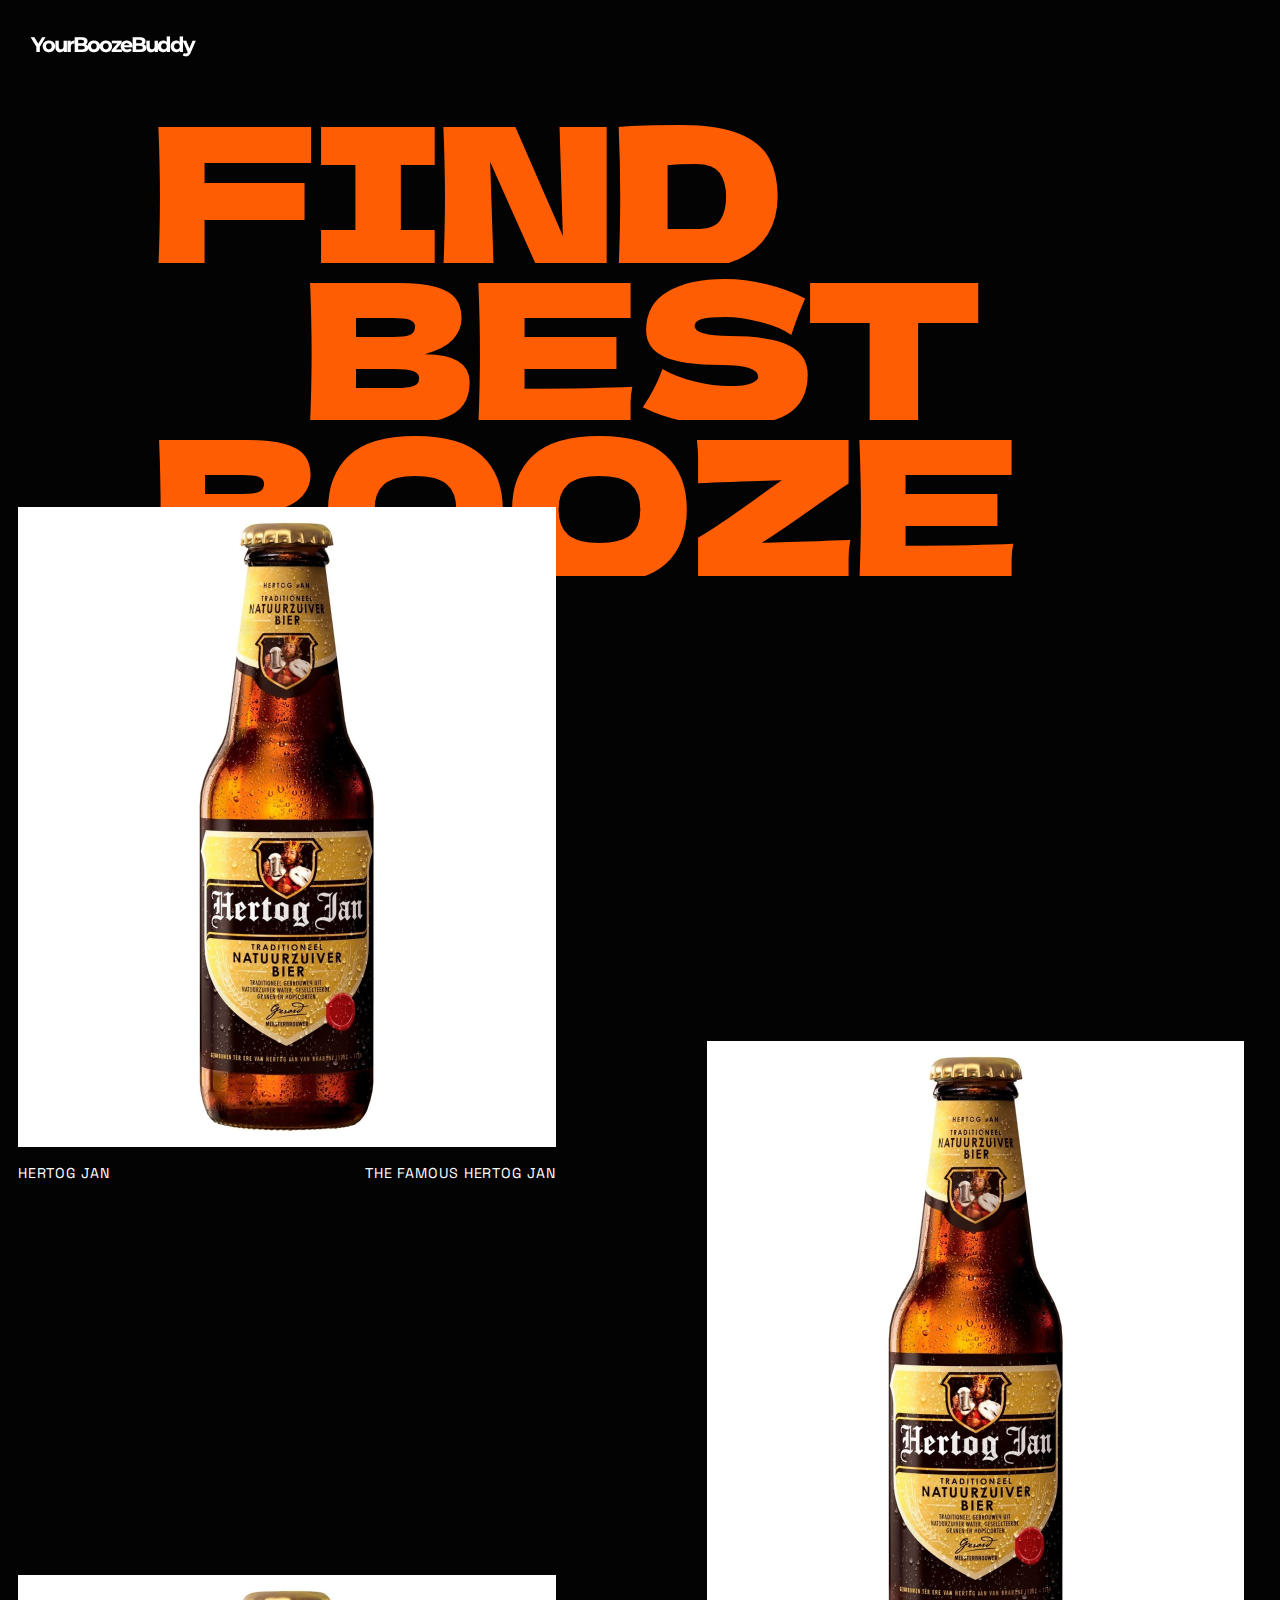
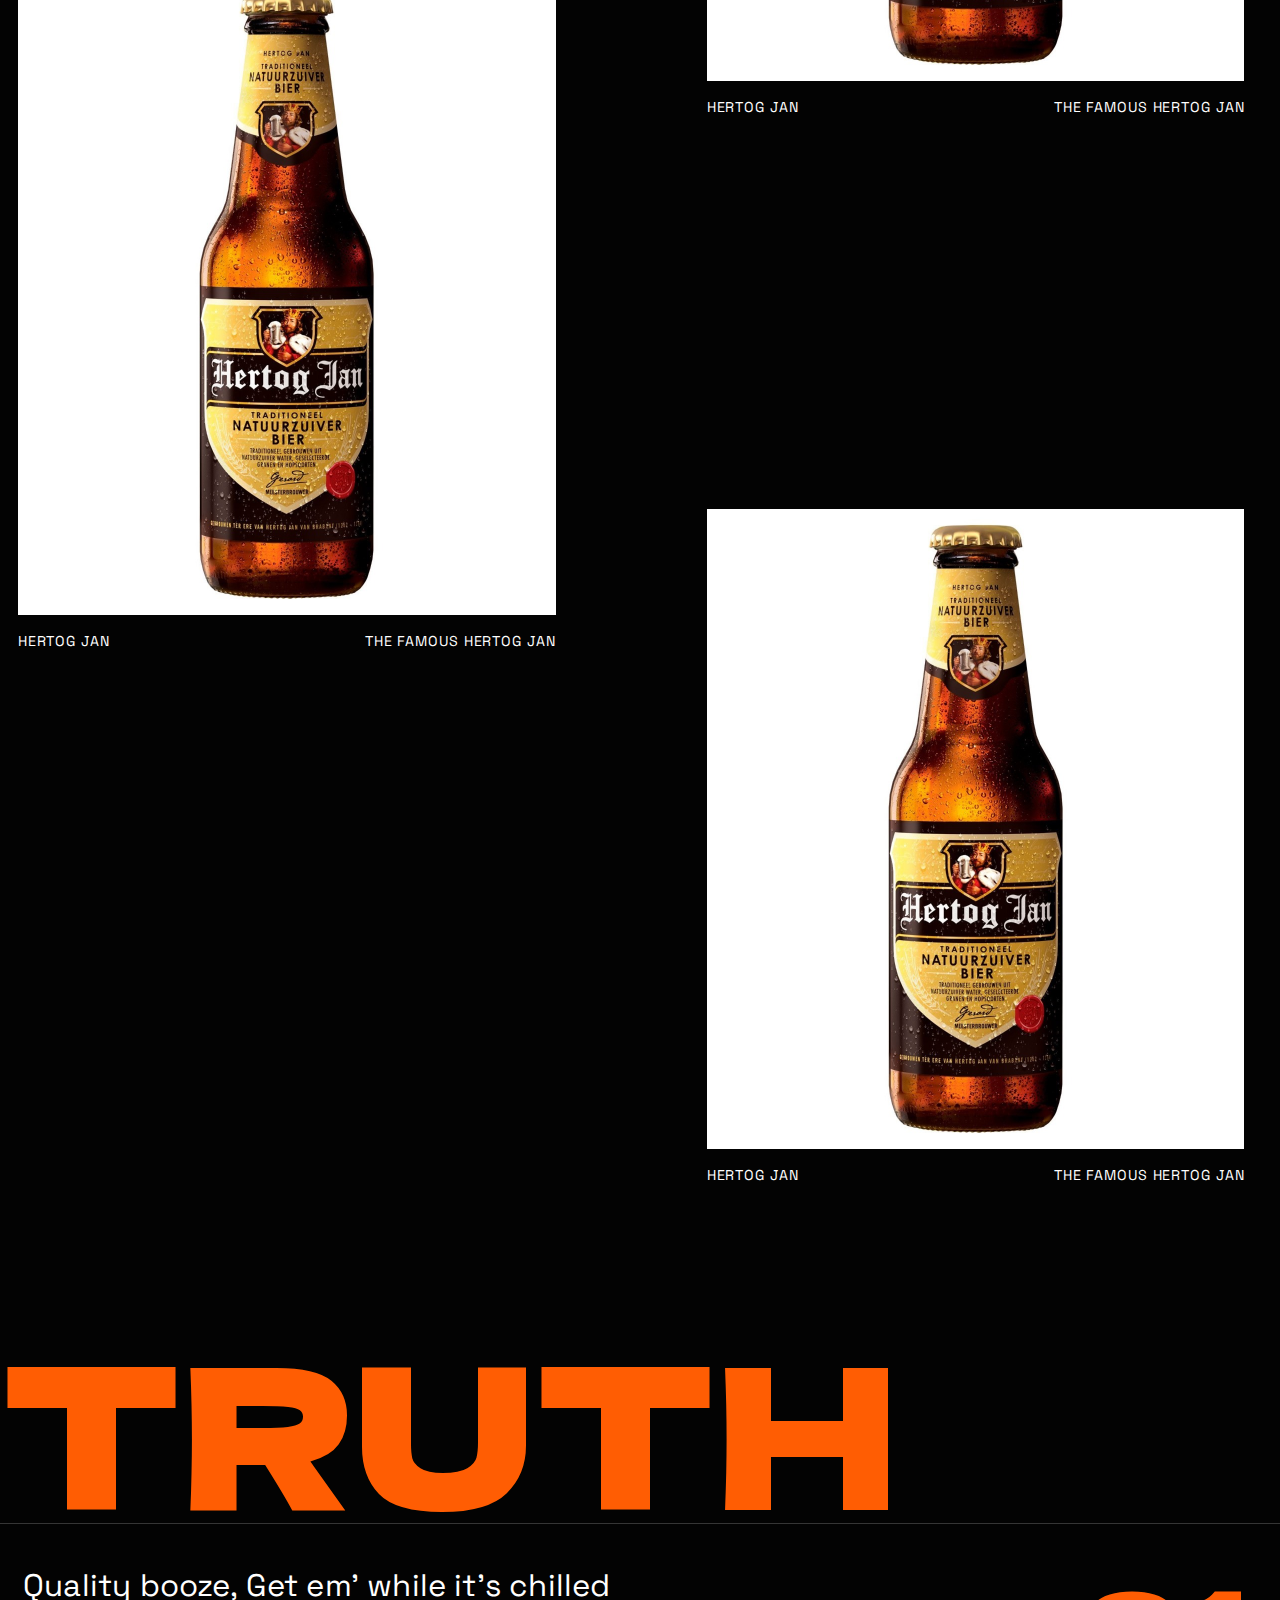
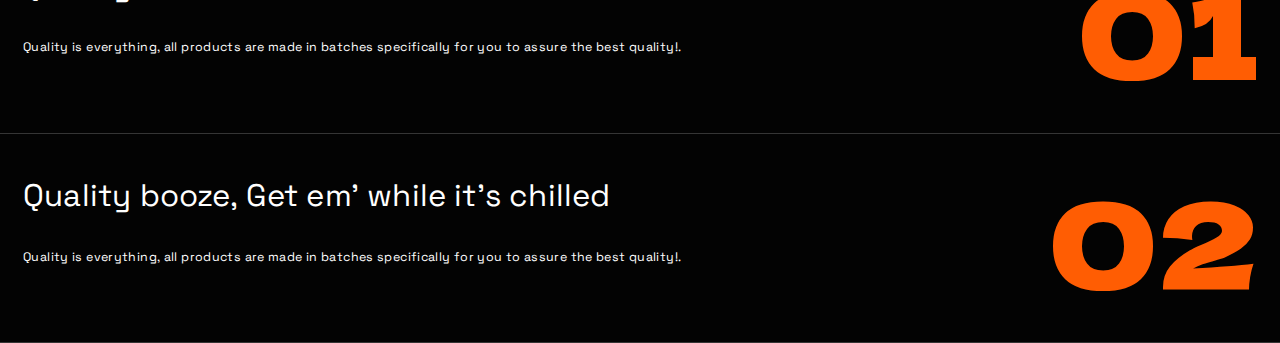
<file: index.html>
<!DOCTYPE html>
<html lang="en">
<head>
    <meta charset="UTF-8">
    <meta http-equiv="X-UA-Compatible" content="IE=edge">
    <meta name="viewport" content="width=device-width, initial-scale=1.0">
    <link rel="preconnect" href="https://fonts.googleapis.com">
    <link rel="preconnect" href="https://fonts.gstatic.com" crossorigin>
    <link href="https://fonts.googleapis.com/css2?family=Dela+Gothic+One&family=Montserrat&family=Space+Grotesk&display=swap" rel="stylesheet">
    <link rel="stylesheet" href="main.css">
    <title>Document</title>
</head>
<body>
    <main>
        <nav class="nav">
            <div class="fill-nav">
                <a href="/" class="logo">
                    <h1>YourBoozeBuddy</h1>
                </a>
            </div>
        </nav>
        <div class="home">
            <div class="home-content">
                <div class="home-heading">
                    <span>
                        <span>
                            <span>Find</span>
                        </span>
                    </span>
                    <span>
                        <span>
                            <span>Best</span>
                        </span>
                    </span>
                    <span>
                        <span>
                            <span>Booze</span>
                        </span>
                    </span>
                </div>
            </div>
            <div class="booze-listing">
                <div class="wrap">
                    <div class="card">
                        <div class="container">
                            <div class="card-image">
                                <img src="./hertog jannetje.jpg" alt="blah">
                            </div>
                            <div class="card-info">
                                <h2 class="title">Hertog Jan</h2>
                                <span>The famous Hertog Jan</span>
                            </div>
                        </div>
                    </div>
                </div>
                <div class="wrap odd">
                    <div class="card">
                        <div class="container">
                            <div class="card-image">
                                <img src="./hertog jannetje.jpg" alt="blah">
                            </div>
                            <div class="card-info">
                                <h2 class="title">Hertog Jan</h2>
                                <span>The famous Hertog Jan</span>
                            </div>
                        </div>
                    </div>
                </div>
                <div class="wrap">
                    <div class="card">
                        <div class="container">
                            <div class="card-image">
                                <img src="./hertog jannetje.jpg" alt="blah">
                            </div>
                            <div class="card-info">
                                <h2 class="title">Hertog Jan</h2>
                                <span>The famous Hertog Jan</span>
                            </div>
                        </div>
                    </div>
                </div>
                <div class="wrap odd">
                    <div class="card">
                        <div class="container">
                            <div class="card-image">
                                <img src="./hertog jannetje.jpg" alt="blah">
                            </div>
                            <div class="card-info">
                                <h2 class="title">Hertog Jan</h2>
                                <span>The famous Hertog Jan</span>
                            </div>
                        </div>
                    </div>
                </div>
            </div>
            <div class="truths">
                <div class="base">
                    <div class="truths-heading">
                        <span class="truth">
                            <span>
                                <span>Truth</span>
                            </span>
                        </span>
                    </div>
                    <div class="hr"></div>
                </div>
                <div class="row">
                    <div class="row-content">
                        <h3 class="row-heading">
                            <p>Quality booze, Get em' while it's chilled</p>
                        </h3>
                        <div class="row-paragraph">
                            <p>
                                Quality is everything, all products are made in batches specifically for you to assure the best quality!.
                            </p>
                        </div>
                    </div>
                    <h2 class="row-number">01</h2>
                </div>
                <div class="hr"></div>
                <div class="row">
                    <div class="row-content">
                        <h3 class="row-heading">
                            <p>Quality booze, Get em' while it's chilled</p>
                        </h3>
                        <div class="row-paragraph">
                            <p>
                                Quality is everything, all products are made in batches specifically for you to assure the best quality!.
                            </p>
                        </div>
                    </div>
                    <h2 class="row-number">02</h2>
                </div>
                <div class="hr"></div>
            </div>
        </div>
    </main>
</body>
</html>
</file>
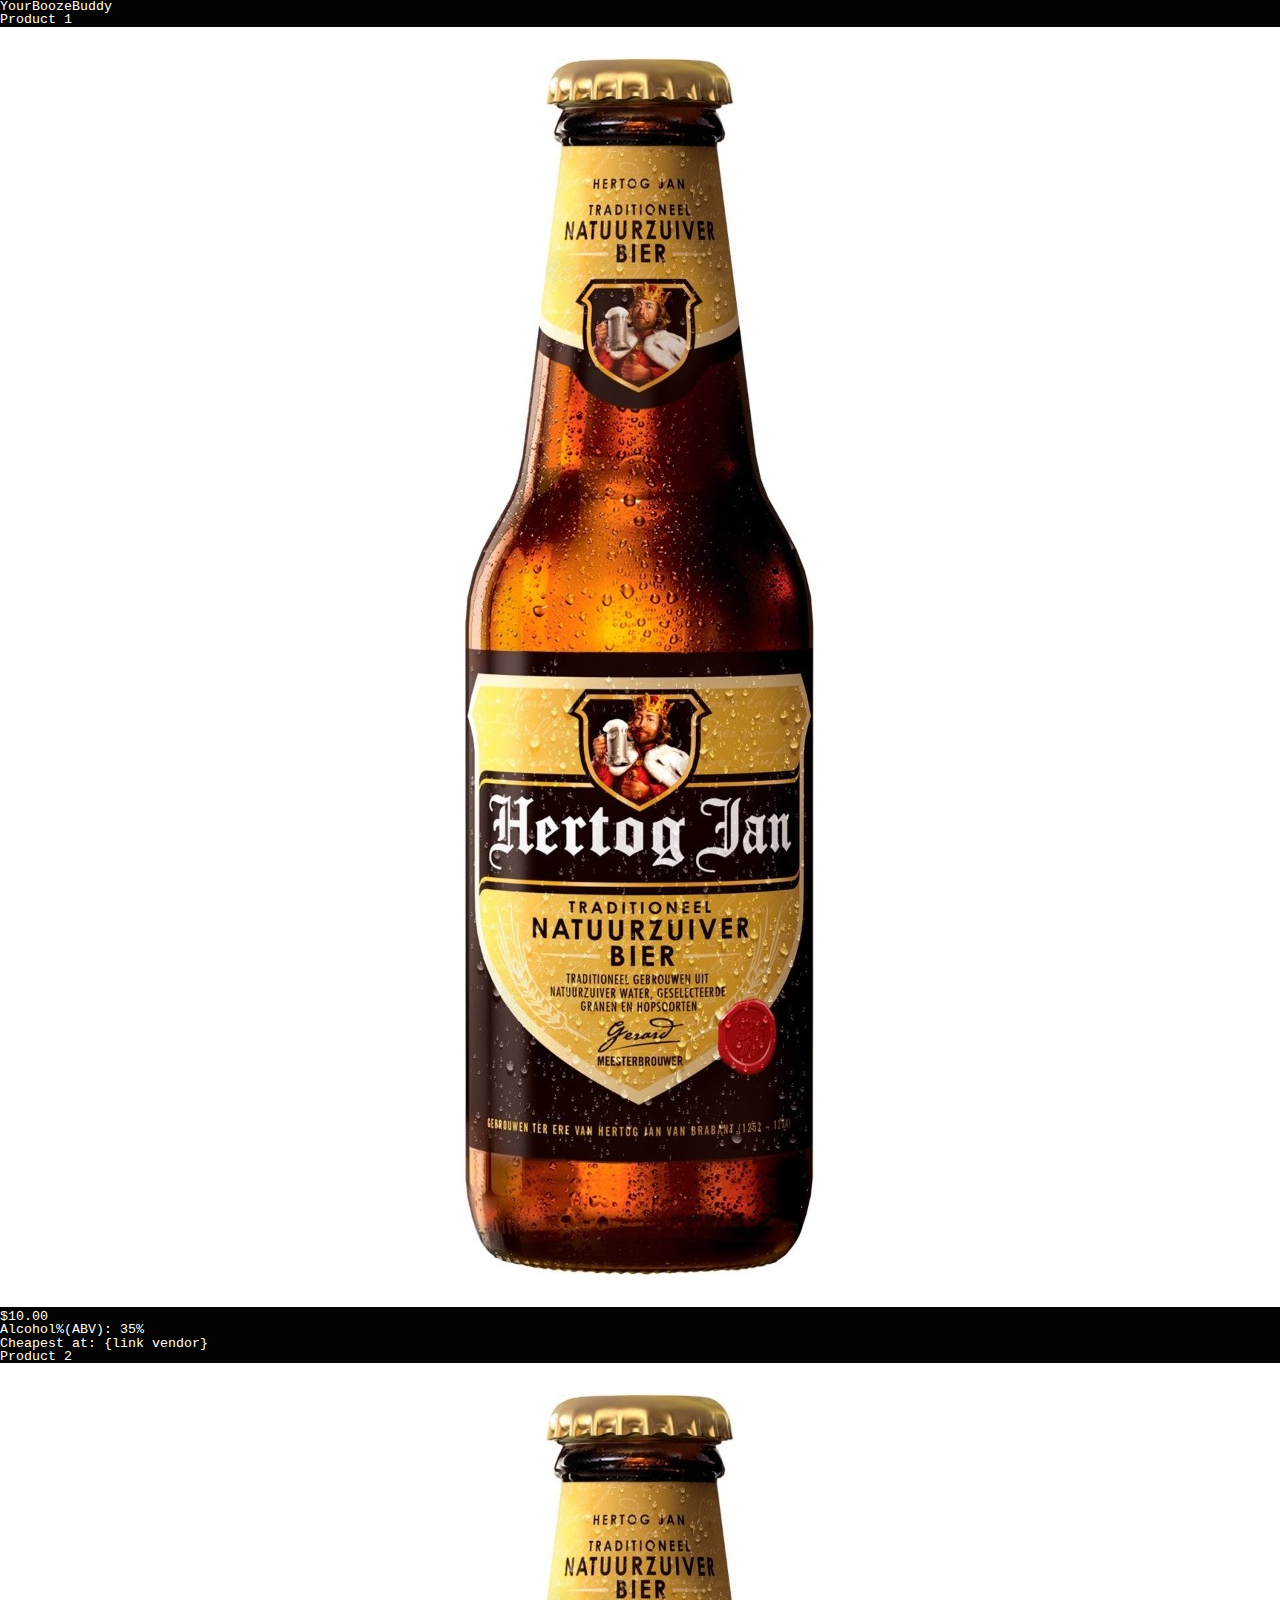
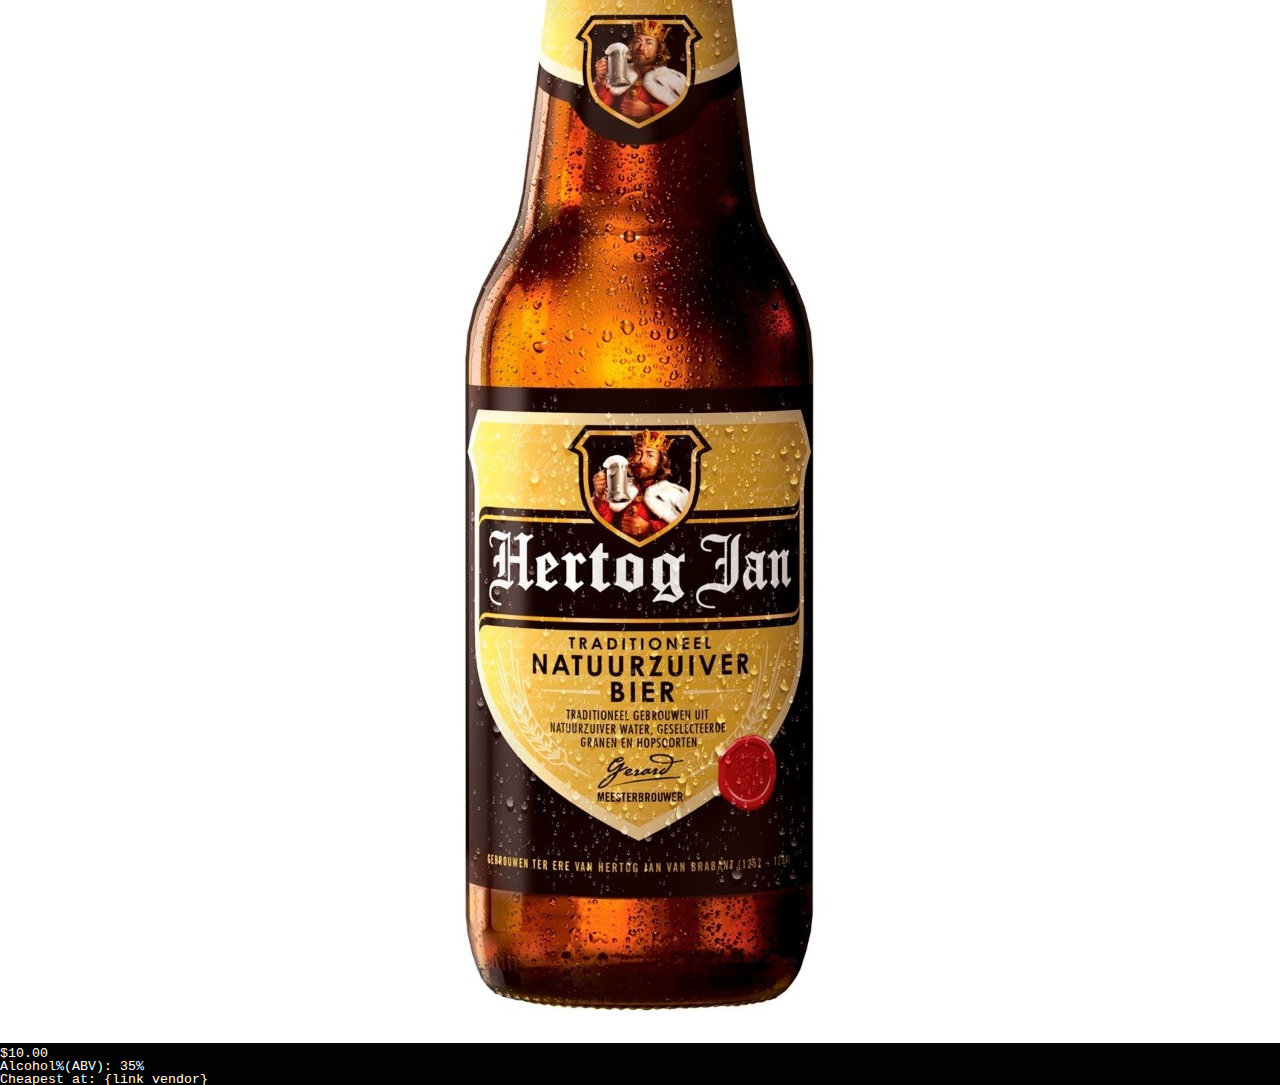
<file: comparing.html>
<!DOCTYPE html>
<html lang="en">
<head>
    <meta charset="UTF-8">
    <meta http-equiv="X-UA-Compatible" content="IE=edge">
    <meta name="viewport" content="width=device-width, initial-scale=1.0">
    <link rel="stylesheet" href="main.css">
    <title>Comparing</title>
</head>
<body>
    <div class="page">
        <header>
            <h1>YourBoozeBuddy</h1>
        </header>
        <div class="main-stuff">
            <div class="product-one">
                <h1>Product 1</h1>
                <div class="image-prod">
                    <img src="./hertog jannetje.jpg" alt="blah">
                </div>
                <span class="price-stuff">$10.00</span>
                <div class="details">
                    <p>Alcohol%(ABV): 35%</p>
                    <p>Cheapest at: {link vendor}</p>
                </div>
            </div>
            <div class="product-two">
                <h1>Product 2</h1>
                <div class="image-prod">
                    <img src="./hertog jannetje.jpg" alt="blah">
                </div>
                <span class="price-stuff">$10.00</span>
                <div class="details">
                    <p>Alcohol%(ABV): 35%</p>
                    <p>Cheapest at: {link vendor}</p>
                </div>
            </div>
        </div>
    </div>
</body>
</html>
</file>
<file: main.css>
*,
*::before,
*::after{
    margin: 0;
    padding: 0;
    box-sizing: border-box;
}

html, body, div, span, applet, object, iframe, h1, h2, h3, h4, h5, h6, p, blockquote, pre, a, abbr, acronym, address, big, cite, code, del, dfn, em, img, ins, kbd, q, s, samp, small, strike, strong, sub, sup, tt, var, b, u, i, center, dl, dt, dd, ol, ul, li, fieldset, form, label, legend, table, caption, tbody, tfoot, thead, tr, th, td, article, aside, canvas, details, embed, figure, figcaption, footer, header, hgroup, menu, nav, output, ruby, section, summary, time, mark, audio, video{
    margin: 0;
    padding: 0;
    border: 0;
    border-style: solid;
    font: inherit;
    vertical-align: baseline;
    box-sizing: border-box;
}

html{
    font-size: .69444vw;
    background: #030303;
}

html,body{
    max-width: 100vw;
    overflow-x: hidden;
}

body{
    width: 100%;
    font-family: "Space Grotesk", monospace;
    font-size: 1.5rem;
    font-weight: 400;
    color: #fff;
    overscroll-behavior: none;
    line-height: 1;
    display: block;
}

a{
    text-decoration: none;
    color: inherit;
}

nav{
    position: fixed;
    top: 0;
    left: 0;
    width: 100%;
    height: 100vh;
    max-width: 100vw;
    z-index: 30;
    user-select: none;
    pointer-events: none;
}

.logo{
    position: absolute;
    font-size: 2.4rem;
    left: 3.5rem;
    top: 5rem;
    transform: translateY(-45%);
    pointer-events: auto;
    font-family: "Montserrat";
    letter-spacing: -2px;
    font-weight: 700;
}

main{
    min-height: 100vh;
    min-width: 100vw;
    display: block;
}

.home-content{
    width: 114rem;
    margin: auto;
}

.home-heading{
    margin-top: 12rem;
    height: 54rem;
    font-size: 22rem;
    color: #ff5d03;
    letter-spacing: -0.03em;
    text-transform: uppercase;
    line-height: .8;
    font-weight: 500;
    font-family: "Dela Gothic One", sans-serif;
}

.home-heading>span{
    position: relative;
    transform: translateY(0);
    transition: transform 1s cubic-bezier(.165,.84,.44,1);
    overflow: hidden;
    display: block;
    white-space: nowrap;
}

.home-heading>span>span{
    display: block;
    position: relative;
    transform: translateY(0);
    transition: transform .7s cubic-bezier(.565,.005,.175,1);
}

.home-heading>span>span>span{
    transform-origin: 50% 5%;
    display: block;
    position: relative;
    transform: scaleY(.99);
    transition: transform .85s cubic-bezier(.565,.005,.175,1);
}

.home-heading>span:nth-child(1),
.home-heading>span:nth-child(3){
    margin-left: 2rem;
    transition-delay: .25s;
}

.home-heading>span:nth-child(2){
    margin-left: 19rem;
}

.booze-listing{
    display: flex;
    justify-content: space-between;
    flex-wrap: wrap;
    position: relative;
    margin-top: 7rem;
}

.booze-listing .card:nth-child(2n + 1){
    margin-top: -16rem;
}

.card{
    width: 60.5rem;
    margin-left: 2rem;
}

.wrap{
    width: 100%;
}

.wrap.odd .card{
    margin-left: auto;
    margin-right: 4rem;
}

.card .container{
    display: block;
}

.card-image{
    overflow: hidden;
    height: 72rem;
    background: #a4a2a2;
}

.card-image img{
    transform: scaleY(1);
    transition: transform 1s cubic-bezier(.185,.205,.065,.995);
    transform-origin: top;
    object-fit: cover;
    height: 100%;
    width: 100%;
}

img{ pointer-events: none; }

.card-info{
    margin-top: 2rem;
    display: flex;
    justify-content: space-between;
    align-items: center;
    font-size: 1.6rem;
    line-height: 1.3;
    letter-spacing: .1rem;
    font-family: "Space Grotesk",serif;
    text-transform: uppercase;
}

.card .title{
    width: 16.5rem;
}

h1,h2,h3,h4,h5{ font-size: 1em; }

.truths{
    margin-top: 16rem;
    position: relative;
}

.truths .truth::-webkit-scrollbar{
    background: blue;
}

.truths-heading{
    font-family: "Dela Gothic One", sans-serif;
    position: relative;
}

.truth{
    font-size: 22rem;
    color: #ff5d03;
    text-transform: uppercase;
    letter-spacing: -0.03rem;
    display: inline-block;
}

.truth>span{
    display: block;
    white-space: nowrap;
}

.hr{
    width: 100%;
    height: 1px;
    background: rgba(255,255,255,0.2);
}

.row{
    padding: 5rem 2.6rem;
    display: flex;
    justify-content: space-between;
    position: relative;
}

.row-content{
    width: 65%;
}

.row-heading{
    color: #fff;
    font-family: "Space Grotesk", sans-serif;
    font-size: 3.5rem;
    letter-spacing: 0.02rem;
    margin-bottom: 4rem;
    line-height: 1.14;
}

.row-paragraph{
    font-size: 1.4rem;
    letter-spacing: 0.03em;
    line-height: 1.42;
}

.row-number{
    font-size: 13.5rem;
    color: #ff5d03;
    letter-spacing: -0.08rem;
    font-family: "Dela Gothic One", sans-serif;
}

@media screen and (max-width: 600px) {
    body{
        font-size: 1.3rem;
    }
    html {
        font-size: 2.66667vw;
    }
    .logo{
        left: 2rem;
        top: 5rem;
    }
    .home-content{
        width: 90vw;
    }
    .home-heading{
        font-size: 6rem;
        height: 17rem;
    }
    .home-heading>span:nth-child(1),
    .home-heading>span:nth-child(3){
        margin-left: .5rem;
    }
    .home-heading>span:nth-child(2){
        margin-left: 8.5rem;
    }
    .booze-listing{
        margin-top: -8rem;
    }
    .booze-listing .card:nth-child(2n + 1){
        margin-top: 4rem;
    }
    .card{
        width: 100%;
        display: flex;
        position: relative;
    }
    .card .container{
        width: 22.8rem;
    }
    .card-image{
        width: 22.8rem;
        height: 30rem;
    }
    .card-info{
        font-size: 1.4rem;
        display: block;
        margin-top: 1rem;
    }
    .card .title{
        width: 100%;
        margin-bottom: 0.5rem;
    }
    .wrap.odd .card .container{
        margin-left: auto;
        margin-right: 2rem;
    }
    .truths{
        margin-top: 12rem
    }
    .truths-heading{
        margin-bottom: 1.5rem;
    }
    .truth{
        font-size: 6.6rem;
    }
    .row{
        padding: 2.2rem;
    }
    .row-content{
        width: 75%;
    }
    .row-heading{
        font-size: 1.7rem;
        margin-bottom: 2rem;
        line-height: 1.45;
    }
    .row-paragraph{
        font-size: 1.3rem;
    }
    .row-number{
        font-size: 5rem;
    }
}
</file>
